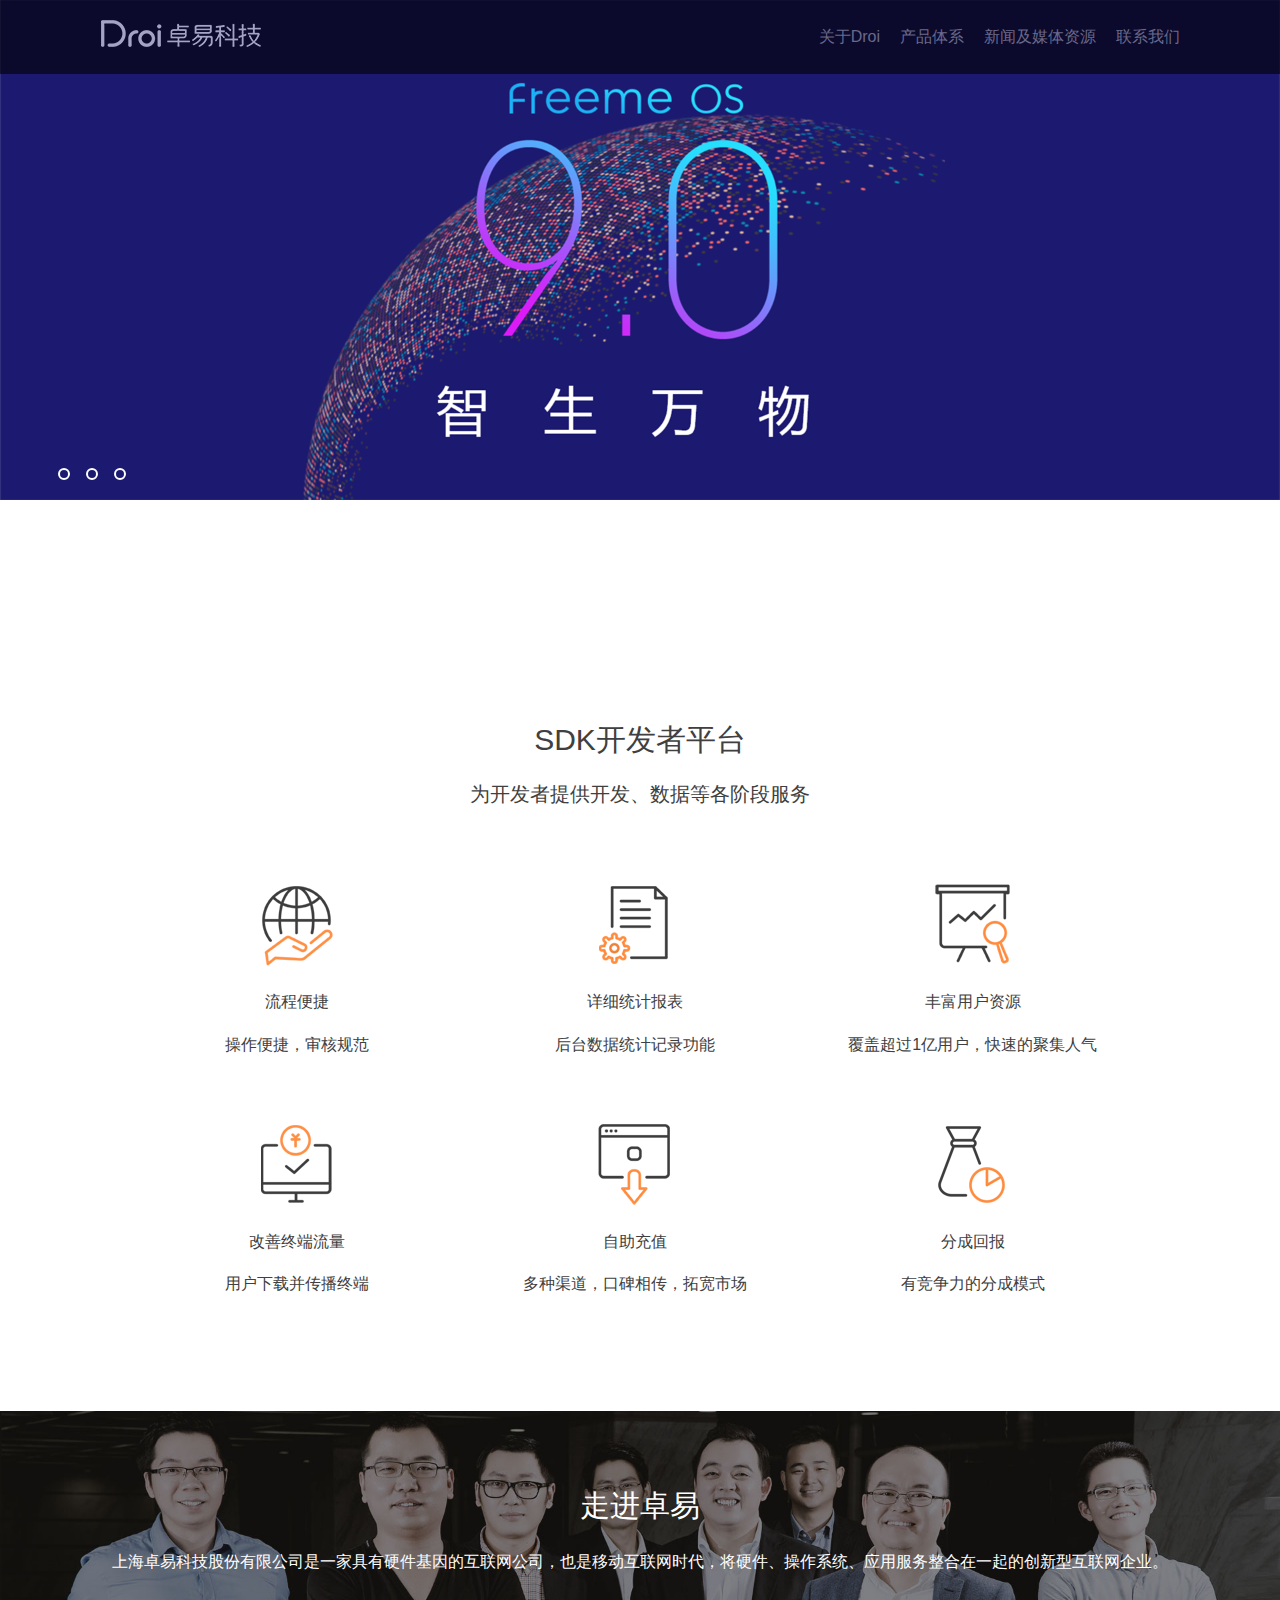
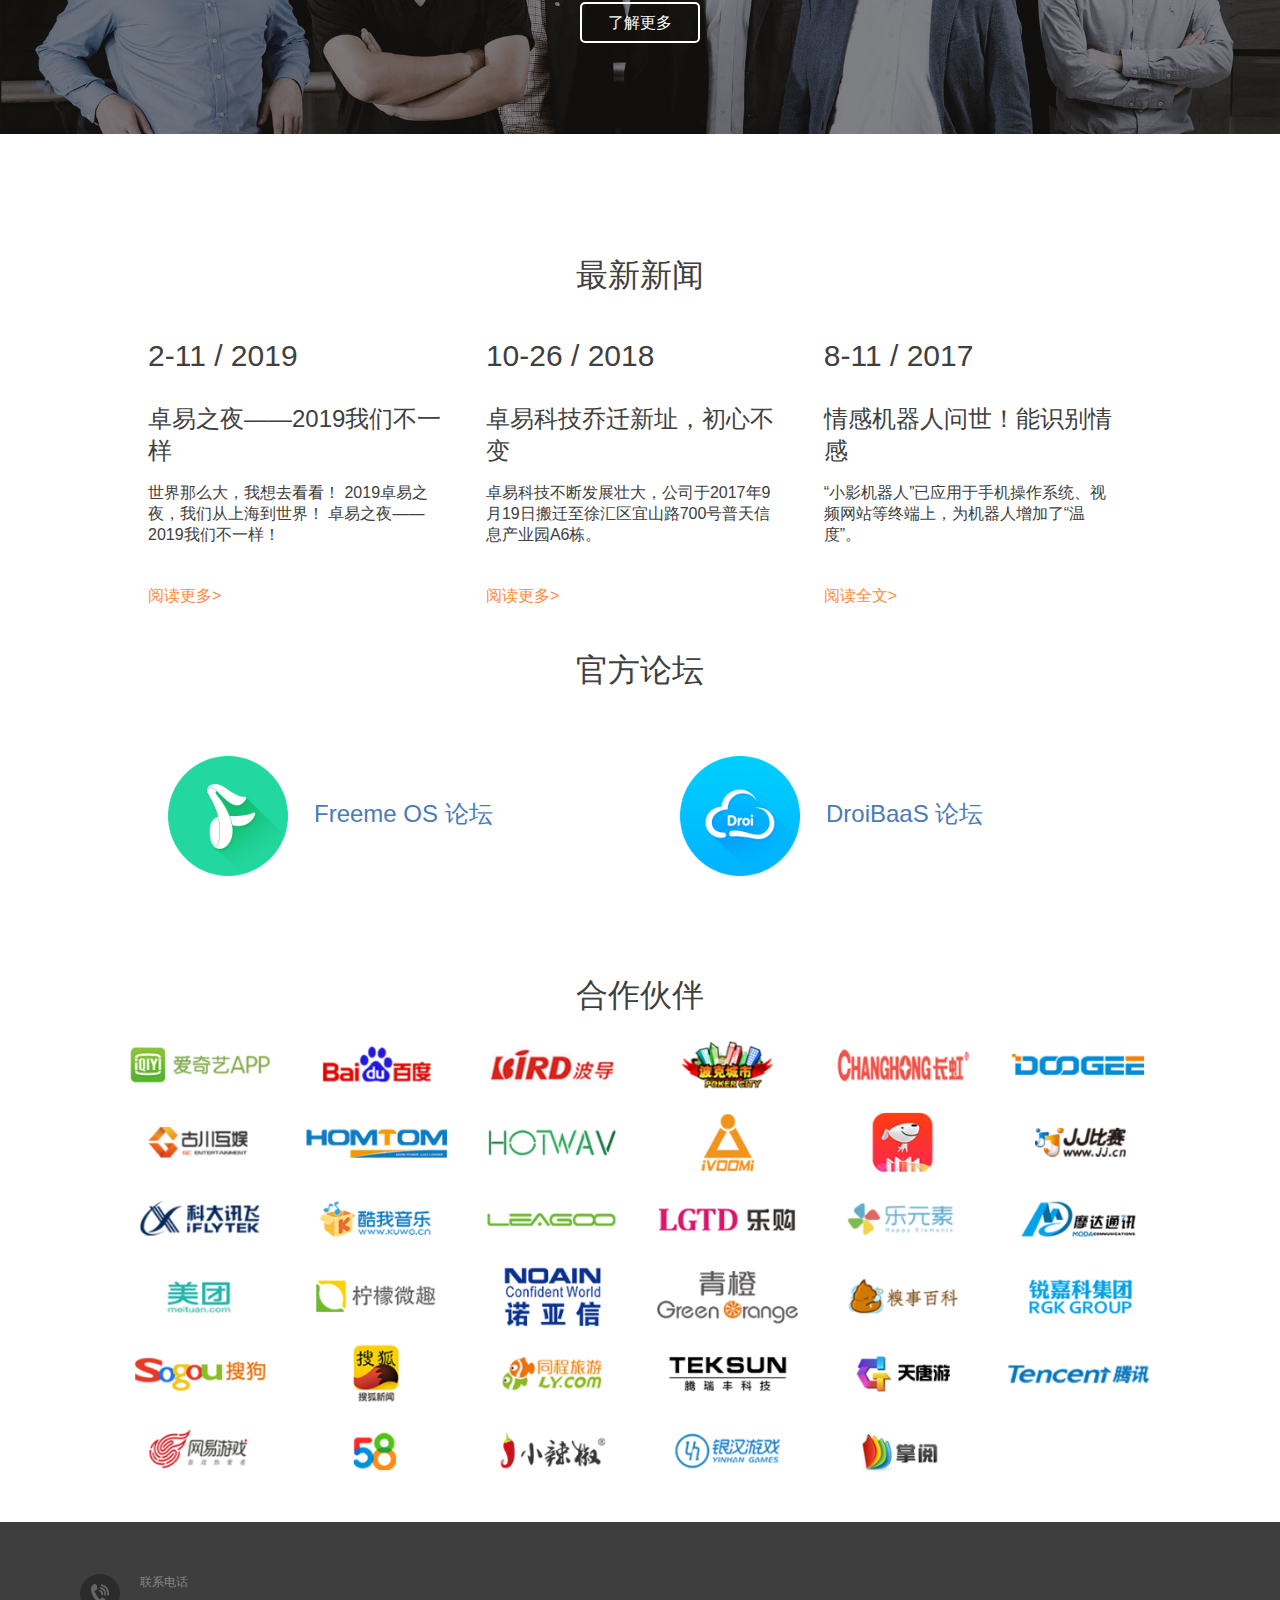
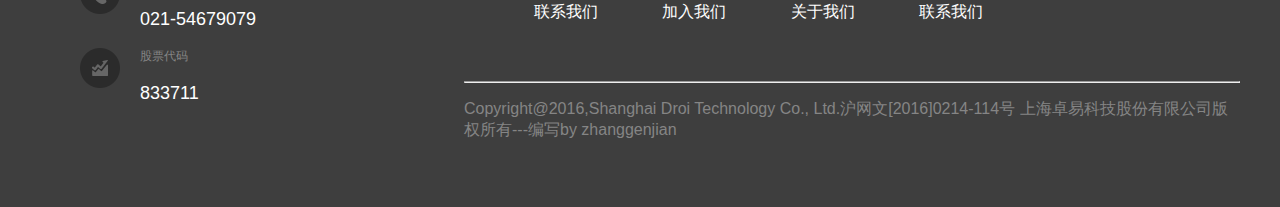
<file: drioio/index.html>
<!DOCTYPE html>
<html lang="en">

<head>
    <meta charset="UTF-8">
    <meta name="viewport" content="width=device-width, initial-scale=1.0">
    <meta http-equiv="X-UA-Compatible" content="ie=edge">
    <link rel="stylesheet" href="./css/common.css">
    <link rel="stylesheet" href="./css/main.css">
    <link href="img/index.png" rel="shortcut icon" />
    <script src="https://cdn.staticfile.org/jquery/1.10.2/jquery.min.js"></script>
    <script src="./js/main.js"></script>
    <title>卓易</title>
</head>

<body>
    <div class="nav">
        <div class="logo">
            <a href="./index.html">
                <img src="./img/droi_logo2.png" alt="logo">
            </a>
        </div>
        <div class="nav-bar">
            <ul>
                <li><a href="about.html">关于Droi</a>
                    <div class="nav-sub">
                        <ul>
                            <li style="background-image: url(./img/nav_ab_01.png)"><a href="./about.html">企业概况</a></li>
                            <li style="background-image: url(./img/nav_ab_02.png)"><a href="./about.html">发展历程</a></li>
                            <li style="background-image: url(./img/nav_ab_03.png)"><a href="./about.html">企业荣誉</a></li>
                            <li style="background-image: url(./img/nav_ab_04.png)"><a href="./about.html">管理团队</a></li>
                            <li style="background-image: url(./img/nav_ab_05.png)"><a href="./about.html">证券信息</a></li>
                            <li style="background-image: url(./img/nav_ab_06.png)"><a href="./about.html">公司公告</a></li>
                            <li style="background-image: url(./img/nav_ab_07.png)"><a href="./about.html">投资者联系</a></li>
                        </ul>
                    </div>
                </li>
                <li><a href="./product.html">产品体系</a>
                    <div class="nav-sub">
                        <ul>
                            <li style="background-image: url(./img/nav_ab_01.png)"><a href="./product.html">Freeme OS</a></li>
                            <li style="background-image: url(./img/nav_ab_02.png)"><a href="./product.html">DroiBaaS</a></li>
                          </ul>
                    </div>
                </li>
                <li><a href="./news.html">新闻及媒体资源</a></li>
                <li class="nav-last"><a href="contact.html">联系我们</a></li>
            </ul>
        </div>
        <div style="float: none;clear: both; "></div>
    </div>
    <div class="slide">
        <ul class="slide-items">
            <li>
                <img src="./img/slide0.png" alt="">
            </li>
            <li style="left:100%">
                <img src="./img/slide1.jpg" alt="">

            </li>
            <li style="left: -200%">
                <img src="./img/slide2.jpg" alt="">
            </li>
        </ul>
        <ul class="slide-nav">
            <li></li>
            <li></li>
            <li></li>
        </ul>
    </div>

    <div class="sdk-contents">
        <div class="sdk-title">
            <h1>SDK开发者平台</h1>
            <h3>为开发者提供开发、数据等各阶段服务</h3>
        </div>
        <div class="sdk-items">
            <div>
                <img src="img/sdk_001.png" alt="">
                <h4>流程便捷</h4>
                <p>操作便捷，审核规范</p>
            </div>

            <div>
                <img src="img/sdk_002.png" alt="">
                <h4>详细统计报表</h4>
                <p>后台数据统计记录功能</p>
            </div>

            <div>
                <img src="img/sdk_003.png" alt="">
                <h4>丰富用户资源</h4>
                <p>覆盖超过1亿用户，快速的聚集人气</p>
            </div>

            <div>
                <img src="img/sdk_004.png" alt="">
                <h4>改善终端流量</h4>
                <p>用户下载并传播终端</p>
            </div>

            <div>
                <img src="img/sdk_005.png" alt="">
                <h4>自助充值</h4>
                <p>多种渠道，口碑相传，拓宽市场</p>
            </div>

            <div>
                <img src="img/sdk_006.png" alt="">
                <h4>分成回报</h4>
                <p>有竞争力的分成模式</p>
            </div>
            <div style="float: none;clear: both; "></div> <!--新添加的空div，它和浮动元素同一级别，且位于最后--> 

        </div>


    </div>

    <div class="to-driod">
            <h2>走进卓易</h2>
            <p>上海卓易科技股份有限公司是一家具有硬件基因的互联网公司，也是移动互联网时代，将硬件、操作系统、应用服务整合在一起的创新型互联网企业。</p>
            <div class="link-driod">
                <a href="about.html">了解更多</a>
            </div>
    </div>

    <div class="news-contents">
        <h1>最新新闻</h1>
        <div class="new">
            <div class="times">
                    2-11 / 2019
            </div>
            <div class="new-content">
                <h2>卓易之夜——2019我们不一样</h2>
                <p>世界那么大，我想去看看！ 2019卓易之夜，我们从上海到世界！ 卓易之夜——2019我们不一样！</p>
                <a href="news.html">阅读更多></a>
            </div>

        </div>

        <div class="new">
           <div class="times">
                 10-26 / 2018
           </div>
           <div class="new-content">
               <h2>卓易科技乔迁新址，初心不变</h2>
               <p>卓易科技不断发展壮大，公司于2017年9月19日搬迁至徐汇区宜山路700号普天信息产业园A6栋。</p>
               <a href="news.html">阅读更多></a>
           </div>
    
        </div>

        <div class="new">
           <div class="times">
                8-11 / 2017
           </div>
           <div class="new-content">
               <h2>情感机器人问世！能识别情感</h2>
               <p>“小影机器人”已应用于手机操作系统、视频网站等终端上，为机器人增加了“温度”。 ​</p>
               <a href="news.html">阅读全文></a>
           </div>
        </div>
        <div style="float: none;clear: both; "></div> <!--新添加的空div，它和浮动元素同一级别，且位于最后--> 

    </div>

    <div class="com-contents">
        <h1>官方论坛</h1>
        <div class="forum">
            <a href="#"><img src="./img/forum_freeme.png" alt="">Freeme OS 论坛 </a>
        </div>
        <div class="forum">
            <a href="#"><img src="img/forum_baas.png" alt="">DroiBaaS 论坛  </a>
        </div>
        <div style="float: none;clear: both; "></div> <!--新添加的空div，它和浮动元素同一级别，且位于最后--> 
    </div>

    <div class="com-contents partner">
        <h1>合作伙伴</h1>
        <img src="./img/compare.png" alt="合作公司">

    </div>
    <div class="footer">
        <div class="footer-left">
            <ul>
                <li class="left-tips1">
                    <div>
                        <p>联系电话</p>
                        <p class="info-nu">021-54679079</p>
                    </div>
                </li>
                <li class="left-tips2">
                    <div>
                        <p>股票代码</p>
                        <p class="info-nu">833711</p>
                    </div>
                </li> 
            </ul>
        </div>

        <div  class="footer-right">
            <div class="footer-link">
                <span><a href="contact.html">联系我们</a></span>
                <span><a href="contact.html">加入我们</a></span>
                <span><a href="contact.html">关于我们</a></span>
                <span><a href="contact.html">联系我们</a></span>
            </div>
            <hr style="float: none;clear: both; " />
            <p class="copyright">Copyright@2016,Shanghai Droi Technology Co., Ltd.沪网文[2016]0214-114号 上海卓易科技股份有限公司版权所有---编写by zhanggenjian </p>
        </div>


        <div style="float: none;clear: both; "></div> 
    </div>
</body>

</html>
</file>
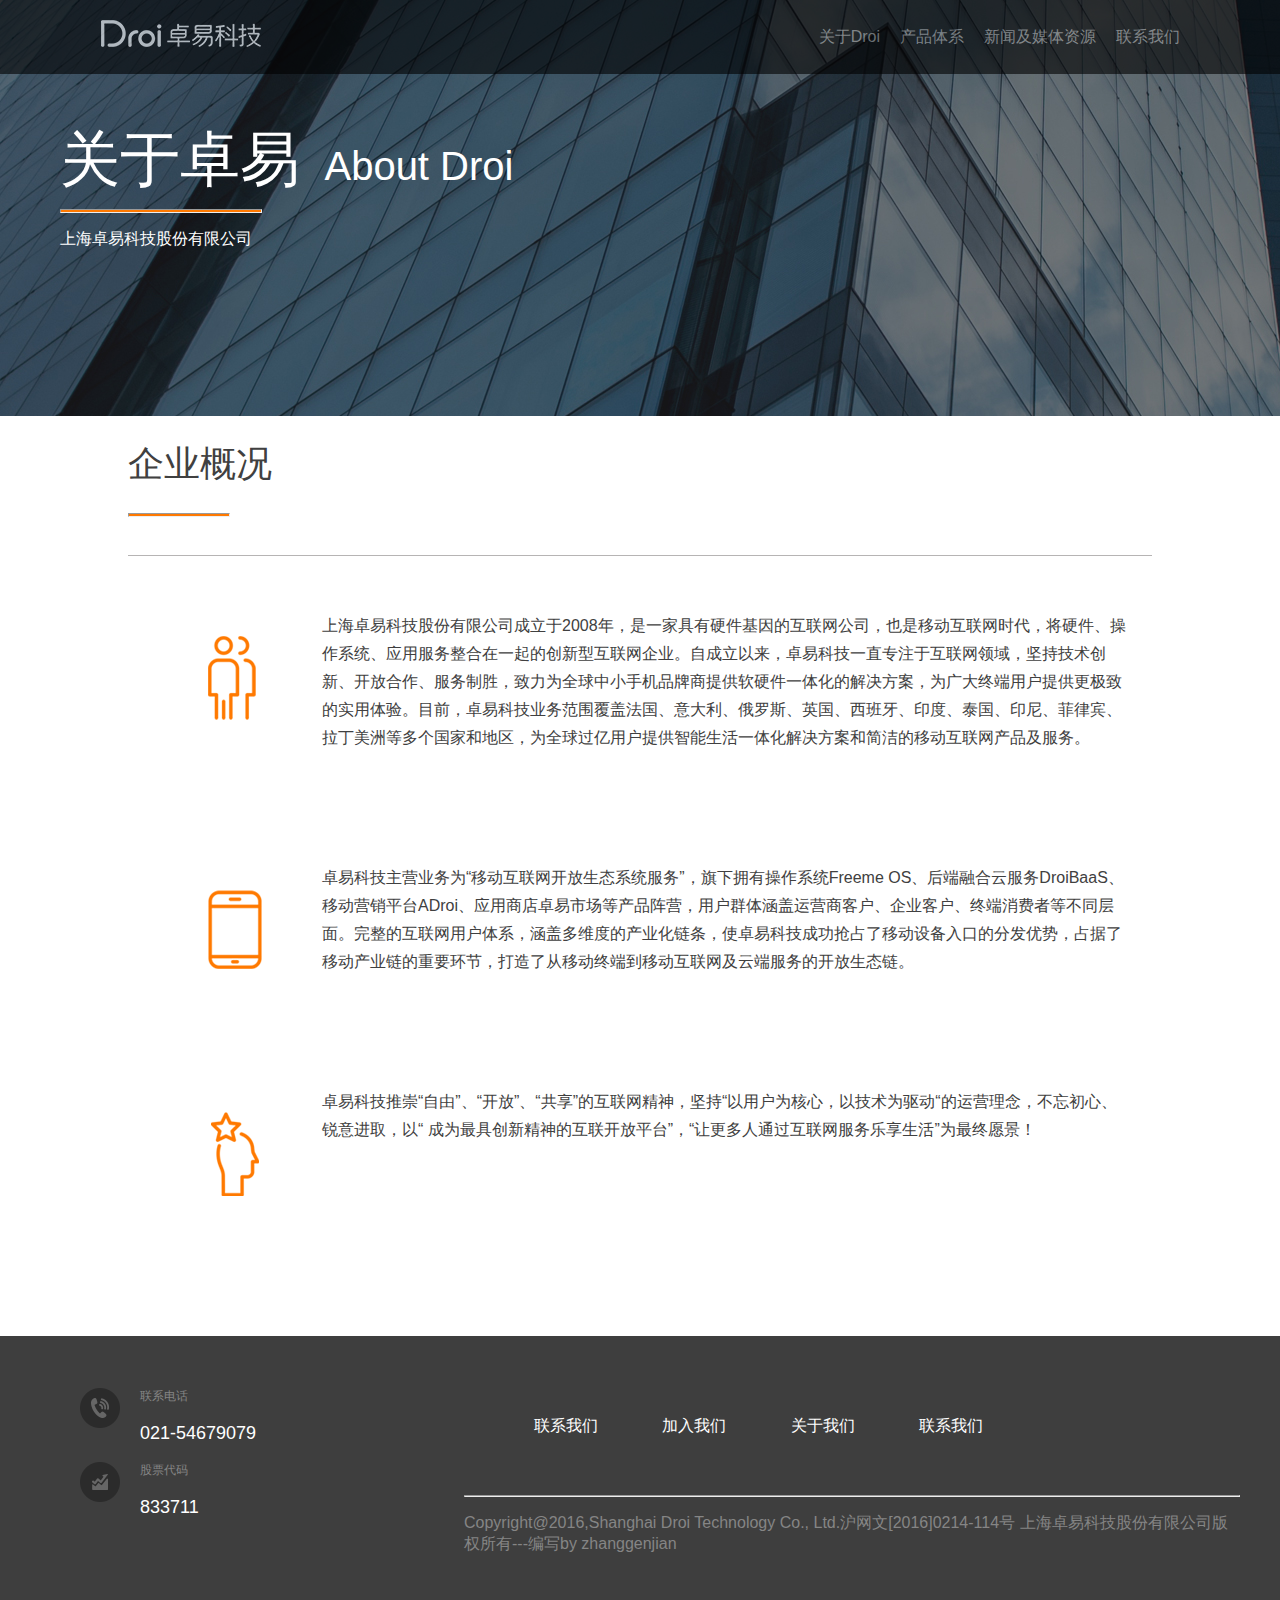
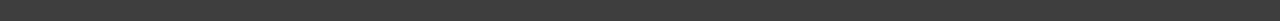
<file: about.html>
<!DOCTYPE html>
<html lang="en">

<head>
    <meta charset="UTF-8">
    <meta name="viewport" content="width=device-width, initial-scale=1.0">
    <meta http-equiv="X-UA-Compatible" content="ie=edge">
    <link rel="stylesheet" href="./css/common.css">
    <link rel="stylesheet" href="./css/main.css">
    <link rel="stylesheet" href="./css/about.css">
    <link href="img/index.png" rel="shortcut icon" />
    <script src="https://cdn.staticfile.org/jquery/1.10.2/jquery.min.js"></script>
    <script src="./js/main.js"></script>
    <title>关于</title>
</head>

<body>
    <div class="nav">
            <div class="logo">
                <a href="./index.html">
                    <img src="./img/droi_logo2.png" alt="logo">
                </a>
            </div>
            <div class="nav-bar">
                <ul>
                    <li><a href="about.html">关于Droi</a>
                        <div class="nav-sub">
                            <ul>
                                <li style="background-image: url(./img/nav_ab_01.png)"><a href="./about.html">企业概况</a></li>
                                <li style="background-image: url(./img/nav_ab_02.png)"><a href="./about.html">发展历程</a></li>
                                <li style="background-image: url(./img/nav_ab_03.png)"><a href="./about.html">企业荣誉</a></li>
                                <li style="background-image: url(./img/nav_ab_04.png)"><a href="./about.html">管理团队</a></li>
                                <li style="background-image: url(./img/nav_ab_05.png)"><a href="./about.html">证券信息</a></li>
                                <li style="background-image: url(./img/nav_ab_06.png)"><a href="./about.html">公司公告</a></li>
                                <li style="background-image: url(./img/nav_ab_07.png)"><a href="./about.html">投资者联系</a></li>
                            </ul>
                        </div>
                    </li>
                    <li><a href="./product.html">产品体系</a>
                        <div class="nav-sub">
                            <ul>
                                <li style="background-image: url(./img/nav_ab_01.png)"><a href="./product.html">Freeme OS</a></li>
                                <li style="background-image: url(./img/nav_ab_02.png)"><a href="./product.html">DroiBaaS</a></li>
                              </ul>
                        </div>
                    </li>
                    <li><a href="./news.html">新闻及媒体资源</a></li>
                    <li class="nav-last"><a href="contact.html">联系我们</a></li>
                </ul>
            </div>
            <div style="float: none;clear: both; "></div>
    </div>

    <div class="header">
        <h1>关于卓易</h1>
        <span>About Droi</span>
        <hr/>
        <p>上海卓易科技股份有限公司</p>
    </div>

    <div class="com-contents">
        <div class="com-title">
            <h1>企业概况</h1>
            <hr/>
        </div>
        <div class="com-items">
            <div class="com-item">
                <img src="img/about_left_icon01.png" alt="">
                <p>上海卓易科技股份有限公司成立于2008年，是一家具有硬件基因的互联网公司，也是移动互联网时代，将硬件、操作系统、应用服务整合在一起的创新型互联网企业。自成立以来，卓易科技一直专注于互联网领域，坚持技术创新、开放合作、服务制胜，致力为全球中小手机品牌商提供软硬件一体化的解决方案，为广大终端用户提供更极致的实用体验。目前，卓易科技业务范围覆盖法国、意大利、俄罗斯、英国、西班牙、印度、泰国、印尼、菲律宾、拉丁美洲等多个国家和地区，为全球过亿用户提供智能生活一体化解决方案和简洁的移动互联网产品及服务。  </p>
            </div>
            <div style="float: none;clear: both; "></div>

        </div>

        <div class="com-items">
            <div class="com-item">
                <img src="img/about_left_icon02.png" alt="">
                <p>卓易科技主营业务为“移动互联网开放生态系统服务”，旗下拥有操作系统Freeme OS、后端融合云服务DroiBaaS、移动营销平台ADroi、应用商店卓易市场等产品阵营，用户群体涵盖运营商客户、企业客户、终端消费者等不同层面。完整的互联网用户体系，涵盖多维度的产业化链条，使卓易科技成功抢占了移动设备入口的分发优势，占据了移动产业链的重要环节，打造了从移动终端到移动互联网及云端服务的开放生态链。   </p>
            </div>
            <div style="float: none;clear: both; "></div>
    
        </div>

        
        <div class="com-items">
            <div class="com-item">
                <img src="img/about_left_icon03.png" alt="">
                <p>卓易科技推崇“自由”、“开放”、“共享”的互联网精神，坚持“以用户为核心，以技术为驱动“的运营理念，不忘初心、锐意进取，以“ 成为最具创新精神的互联开放平台”，“让更多人通过互联网服务乐享生活”为最终愿景！  </p>
            </div>
            <div style="float: none;clear: both; "></div>
    
        </div>
    </div>
    <div class="footer">
        <div class="footer-left">
            <ul>
                <li class="left-tips1">
                    <div>
                        <p>联系电话</p>
                        <p class="info-nu">021-54679079</p>
                    </div>
                </li>
                <li class="left-tips2">
                    <div>
                        <p>股票代码</p>
                        <p class="info-nu">833711</p>
                    </div>
                </li> 
            </ul>
        </div>

        <div  class="footer-right">
            <div class="footer-link">
                <span><a href="contact.html">联系我们</a></span>
                <span><a href="contact.html">加入我们</a></span>
                <span><a href="contact.html">关于我们</a></span>
                <span><a href="contact.html">联系我们</a></span>
            </div>
            <hr style="float: none;clear: both; " />
            <p class="copyright">Copyright@2016,Shanghai Droi Technology Co., Ltd.沪网文[2016]0214-114号 上海卓易科技股份有限公司版权所有---编写by zhanggenjian </p>
        </div>


        <div style="float: none;clear: both; "></div> 
    </div>
</body>

</html>
</file>
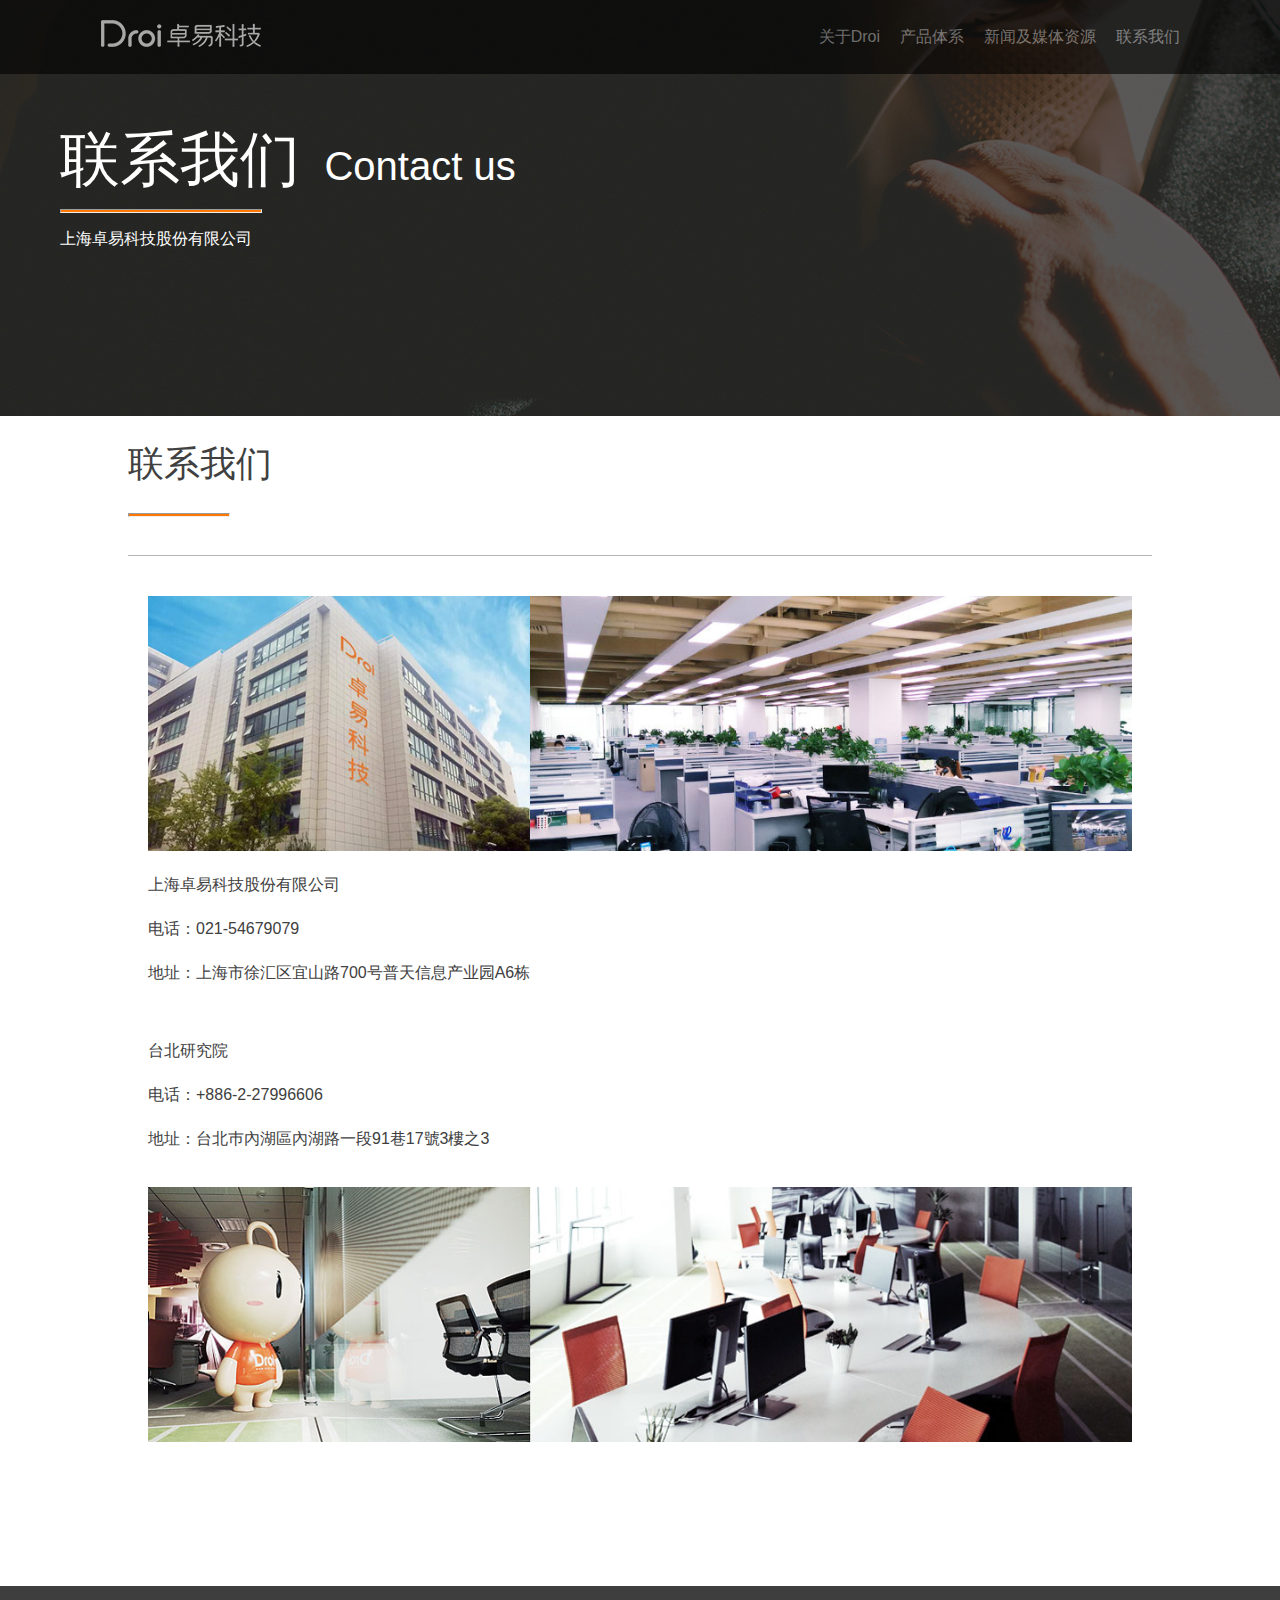
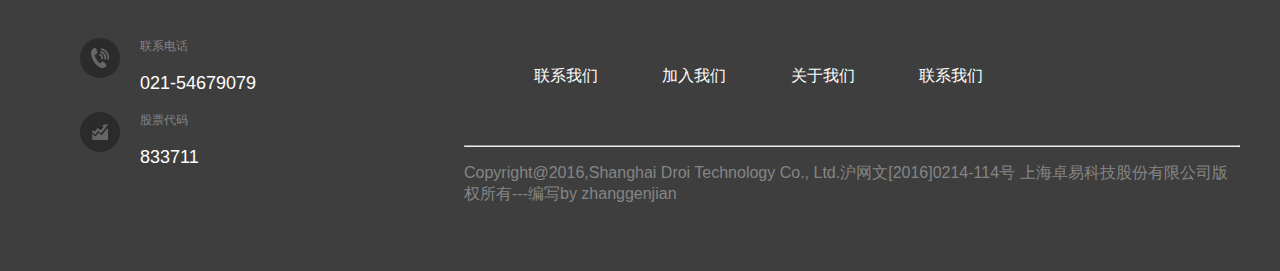
<file: contact.html>
<!DOCTYPE html>
<html lang="en">

<head>
    <meta charset="UTF-8">
    <meta name="viewport" content="width=device-width, initial-scale=1.0">
    <meta http-equiv="X-UA-Compatible" content="ie=edge">
    <link rel="stylesheet" href="./css/common.css">
    <link rel="stylesheet" href="./css/main.css">
    <link rel="stylesheet" href="./css/contact.css">
    <link href="img/index.png" rel="shortcut icon" />
    <script src="https://cdn.staticfile.org/jquery/1.10.2/jquery.min.js"></script>
    <script src="./js/main.js"></script>
    <title>联系我们</title>
</head>

<body>
    <div class="nav">
        <div class="logo">
            <a href="./index.html">
                <img src="./img/droi_logo2.png" alt="logo">
            </a>
        </div>
        <div class="nav-bar">
            <ul>
                <li><a href="about.html">关于Droi</a>
                    <div class="nav-sub">
                        <ul>
                            <li style="background-image: url(./img/nav_ab_01.png)"><a href="./about.html">企业概况</a></li>
                            <li style="background-image: url(./img/nav_ab_02.png)"><a href="./about.html">发展历程</a></li>
                            <li style="background-image: url(./img/nav_ab_03.png)"><a href="./about.html">企业荣誉</a></li>
                            <li style="background-image: url(./img/nav_ab_04.png)"><a href="./about.html">管理团队</a></li>
                            <li style="background-image: url(./img/nav_ab_05.png)"><a href="./about.html">证券信息</a></li>
                            <li style="background-image: url(./img/nav_ab_06.png)"><a href="./about.html">公司公告</a></li>
                            <li style="background-image: url(./img/nav_ab_07.png)"><a href="./about.html">投资者联系</a></li>
                        </ul>
                    </div>
                </li>
                <li><a href="./product.html">产品体系</a>
                    <div class="nav-sub">
                        <ul>
                            <li style="background-image: url(./img/nav_ab_01.png)"><a href="./product.html">Freeme OS</a></li>
                            <li style="background-image: url(./img/nav_ab_02.png)"><a href="./product.html">DroiBaaS</a></li>
                          </ul>
                    </div>
                </li>
                <li><a href="./news.html">新闻及媒体资源</a></li>
                <li class="nav-last"><a href="contact.html">联系我们</a></li>
            </ul>
        </div>
        <div style="float: none;clear: both; "></div>
    </div>

    <div class="header">
        <h1>联系我们</h1>
        <span>Contact us</span>
        <hr/>
        <p>上海卓易科技股份有限公司</p>
    </div>

    <div class="com-contents">
        <div class="com-title">
            <h1>联系我们</h1>
            <hr/>
        </div>
        <div class="com-items">
            <div class="com-item">
                <img src="img/res_didian_img01.jpg" alt="address">
                <div>
                    <p>上海卓易科技股份有限公司</p>
                    <p>电话：021-54679079</p>
                    <p>地址：上海市徐汇区宜山路700号普天信息产业园A6栋</p>
                </div>
                <br>
                <div>
                    <p>台北研究院</p>
                    <p>电话：+886-2-27996606</p>
                    <p>地址：台北巿內湖區內湖路一段91巷17號3樓之3</p>
                </div>
                <br>
                <img src="img/res_didian_img02.jpg" alt="address">
            </div>
            <div style="float: none;clear: both; "></div>
    
        </div>

    </div>


    <div class="footer">
            <div class="footer-left">
                <ul>
                    <li class="left-tips1">
                        <div>
                            <p>联系电话</p>
                            <p class="info-nu">021-54679079</p>
                        </div>
                    </li>
                    <li class="left-tips2">
                        <div>
                            <p>股票代码</p>
                            <p class="info-nu">833711</p>
                        </div>
                    </li>
                </ul>
            </div>
    
            <div class="footer-right">
                <div class="footer-link">
                    <span><a href="#">联系我们</a></span>
                    <span><a href="#">加入我们</a></span>
                    <span><a href="#">关于我们</a></span>
                    <span><a href="#">联系我们</a></span>
                </div>
                <hr style="float: none;clear: both; " />
                <p class="copyright">Copyright@2016,Shanghai Droi Technology Co., Ltd.沪网文[2016]0214-114号
                    上海卓易科技股份有限公司版权所有---编写by
                    zhanggenjian </p>
            </div>
    
    
            <div style="float: none;clear: both; "></div>
        </div>
</body>

</html>
</file>
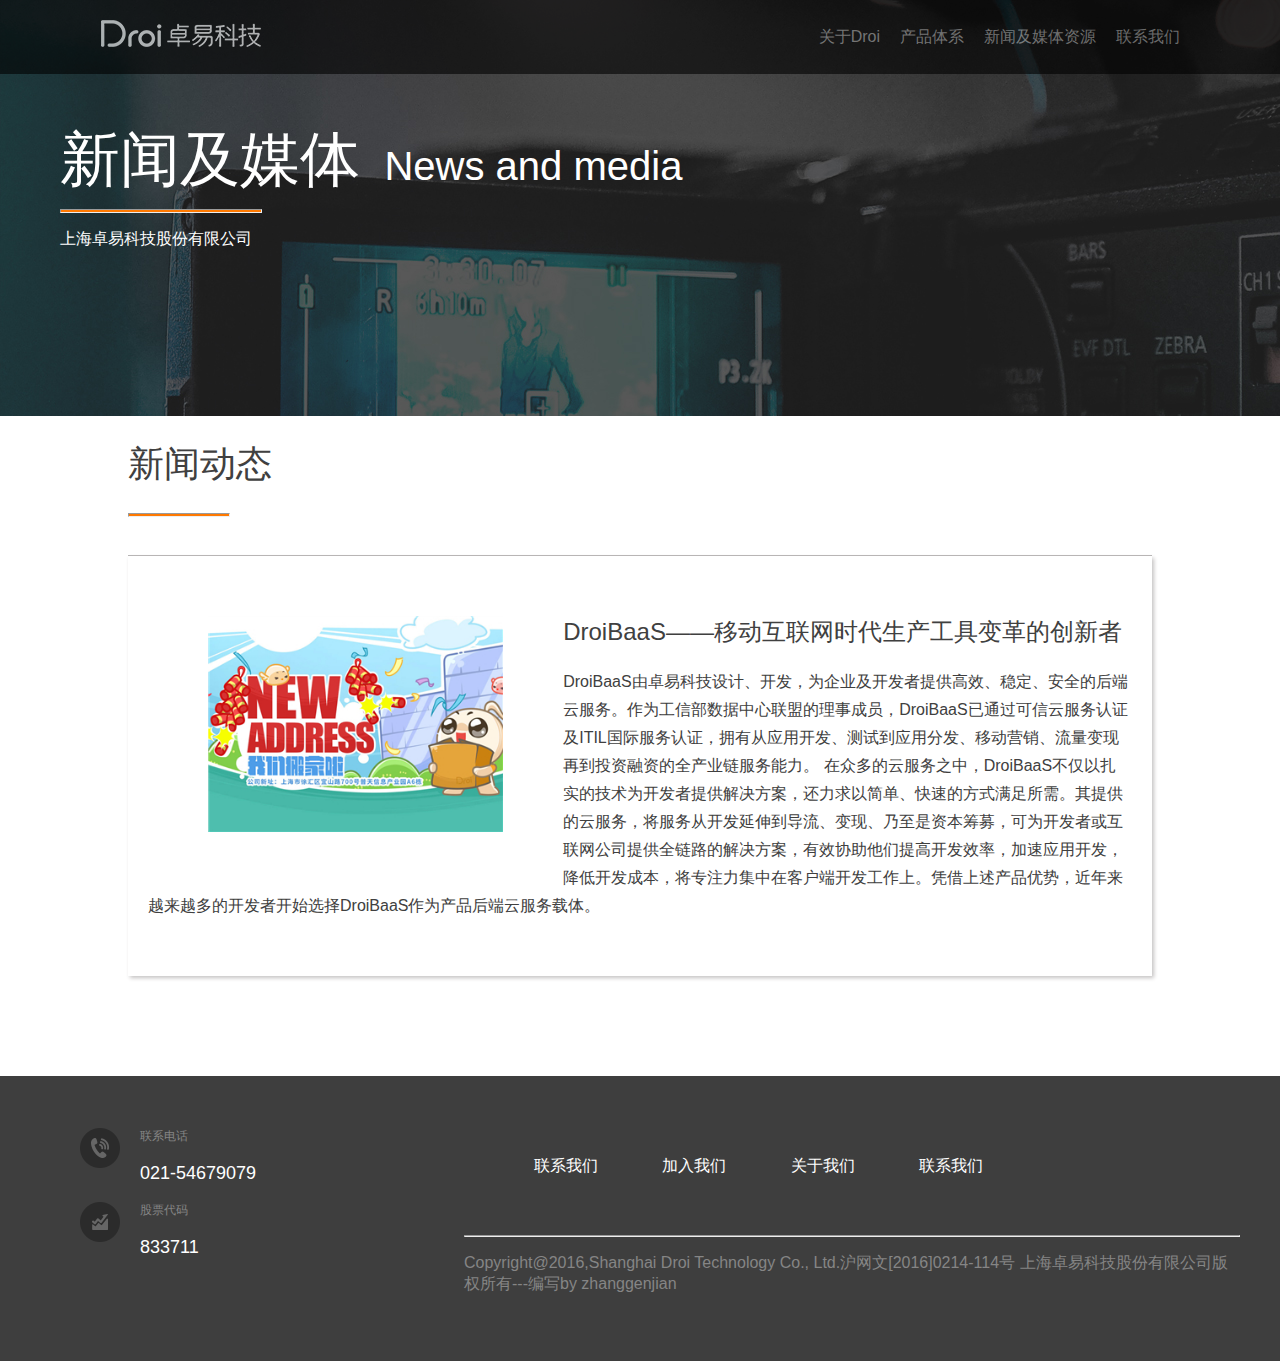
<file: news.html>
<!DOCTYPE html>
<html lang="en">

<head>
    <meta charset="UTF-8">
    <meta name="viewport" content="width=device-width, initial-scale=1.0">
    <meta http-equiv="X-UA-Compatible" content="ie=edge">
    <link rel="stylesheet" href="./css/common.css">
    <link rel="stylesheet" href="./css/main.css">
    <link rel="stylesheet" href="./css/news.css">
    <link href="img/index.png" rel="shortcut icon" />
    <script src="https://cdn.staticfile.org/jquery/1.10.2/jquery.min.js"></script>
    <script src="./js/main.js"></script>
    <title>新闻动态</title>
</head>

<body>
    <div class="nav">
        <div class="logo">
            <a href="./index.html">
                <img src="./img/droi_logo2.png" alt="logo">
            </a>
        </div>
        <div class="nav-bar">
            <ul>
                <li><a href="about.html">关于Droi</a>
                    <div class="nav-sub">
                        <ul>
                            <li style="background-image: url(./img/nav_ab_01.png)"><a href="./about.html">企业概况</a></li>
                            <li style="background-image: url(./img/nav_ab_02.png)"><a href="./about.html">发展历程</a></li>
                            <li style="background-image: url(./img/nav_ab_03.png)"><a href="./about.html">企业荣誉</a></li>
                            <li style="background-image: url(./img/nav_ab_04.png)"><a href="./about.html">管理团队</a></li>
                            <li style="background-image: url(./img/nav_ab_05.png)"><a href="./about.html">证券信息</a></li>
                            <li style="background-image: url(./img/nav_ab_06.png)"><a href="./about.html">公司公告</a></li>
                            <li style="background-image: url(./img/nav_ab_07.png)"><a href="./about.html">投资者联系</a></li>
                        </ul>
                    </div>
                </li>
                <li><a href="./product.html">产品体系</a>
                    <div class="nav-sub">
                        <ul>
                            <li style="background-image: url(./img/nav_ab_01.png)"><a href="./product.html">Freeme OS</a></li>
                            <li style="background-image: url(./img/nav_ab_02.png)"><a href="./product.html">DroiBaaS</a></li>
                          </ul>
                    </div>
                </li>
                <li><a href="./news.html">新闻及媒体资源</a></li>
                <li class="nav-last"><a href="contact.html">联系我们</a></li>
            </ul>
        </div>
        <div style="float: none;clear: both; "></div>
    </div>

    <div class="header">
        <h1>新闻及媒体</h1>
        <span>News and media</span>
        <hr/>
        <p>上海卓易科技股份有限公司</p>
    </div>

    <div class="com-contents">
        <div class="com-title">
            <h1>新闻动态</h1>
            <hr/>
        </div>

        <div class="com-items">
            <div class="com-item">
                <img src="img/newsit1.jpg" alt="news">
                <h2>DroiBaaS——移动互联网时代生产工具变革的创新者</h1>
                <p>DroiBaaS由卓易科技设计、开发，为企业及开发者提供高效、稳定、安全的后端云服务。作为工信部数据中心联盟的理事成员，DroiBaaS已通过可信云服务认证及ITIL国际服务认证，拥有从应用开发、测试到应用分发、移动营销、流量变现再到投资融资的全产业链服务能力。
                        在众多的云服务之中，DroiBaaS不仅以扎实的技术为开发者提供解决方案，还力求以简单、快速的方式满足所需。其提供的云服务，将服务从开发延伸到导流、变现、乃至是资本筹募，可为开发者或互联网公司提供全链路的解决方案，有效协助他们提高开发效率，加速应用开发，降低开发成本，将专注力集中在客户端开发工作上。凭借上述产品优势，近年来越来越多的开发者开始选择DroiBaaS作为产品后端云服务载体。
                </p>
            </div>
            <div style="float: none;clear: both; "></div>
    
        </div>

    </div>


    <div class="footer">
            <div class="footer-left">
                <ul>
                    <li class="left-tips1">
                        <div>
                            <p>联系电话</p>
                            <p class="info-nu">021-54679079</p>
                        </div>
                    </li>
                    <li class="left-tips2">
                        <div>
                            <p>股票代码</p>
                            <p class="info-nu">833711</p>
                        </div>
                    </li>
                </ul>
            </div>
    
            <div class="footer-right">
                <div class="footer-link">
                    <span><a href="contact.html">联系我们</a></span>
                    <span><a href="contact.html">加入我们</a></span>
                    <span><a href="contact.html">关于我们</a></span>
                    <span><a href="contact.html">联系我们</a></span>
                </div>
                <hr style="float: none;clear: both; " />
                <p class="copyright">Copyright@2016,Shanghai Droi Technology Co., Ltd.沪网文[2016]0214-114号
                    上海卓易科技股份有限公司版权所有---编写by
                    zhanggenjian </p>
            </div>
    
    
            <div style="float: none;clear: both; "></div>
        </div>
</body>

</html>
</file>
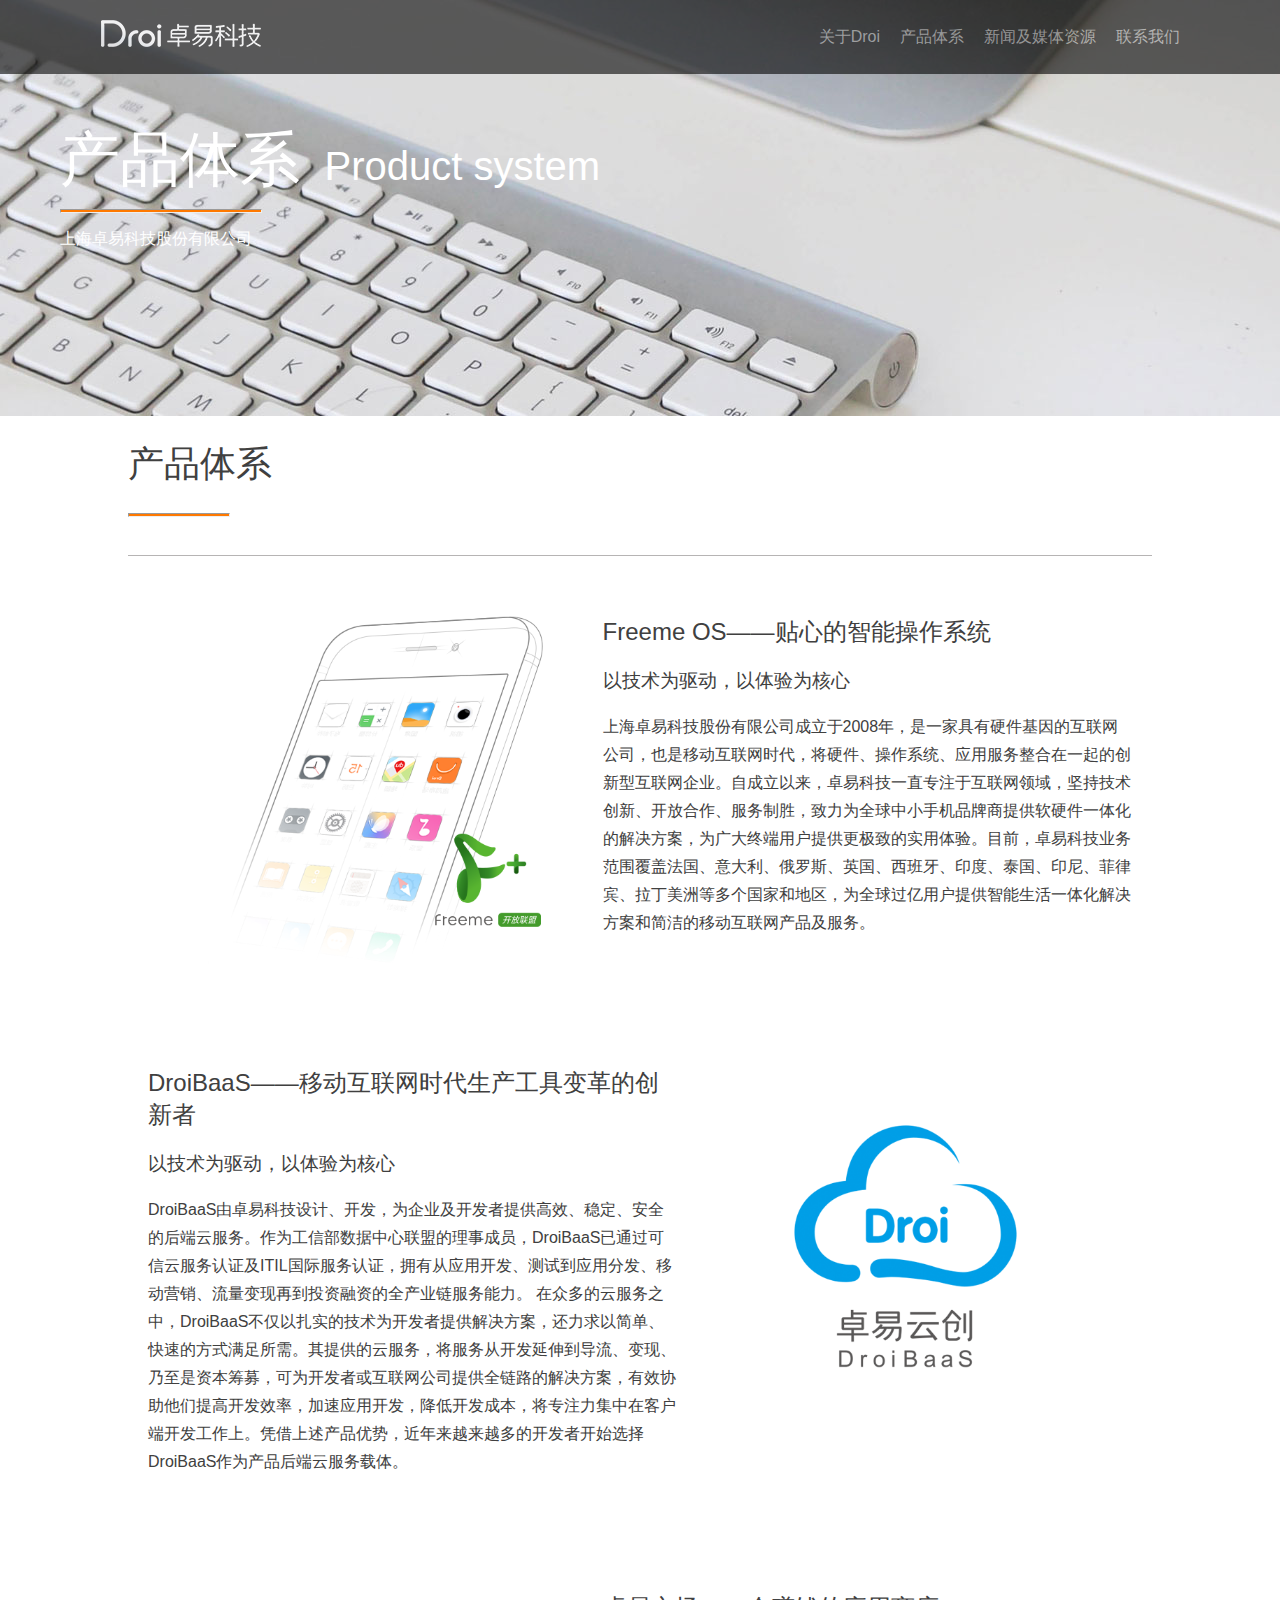
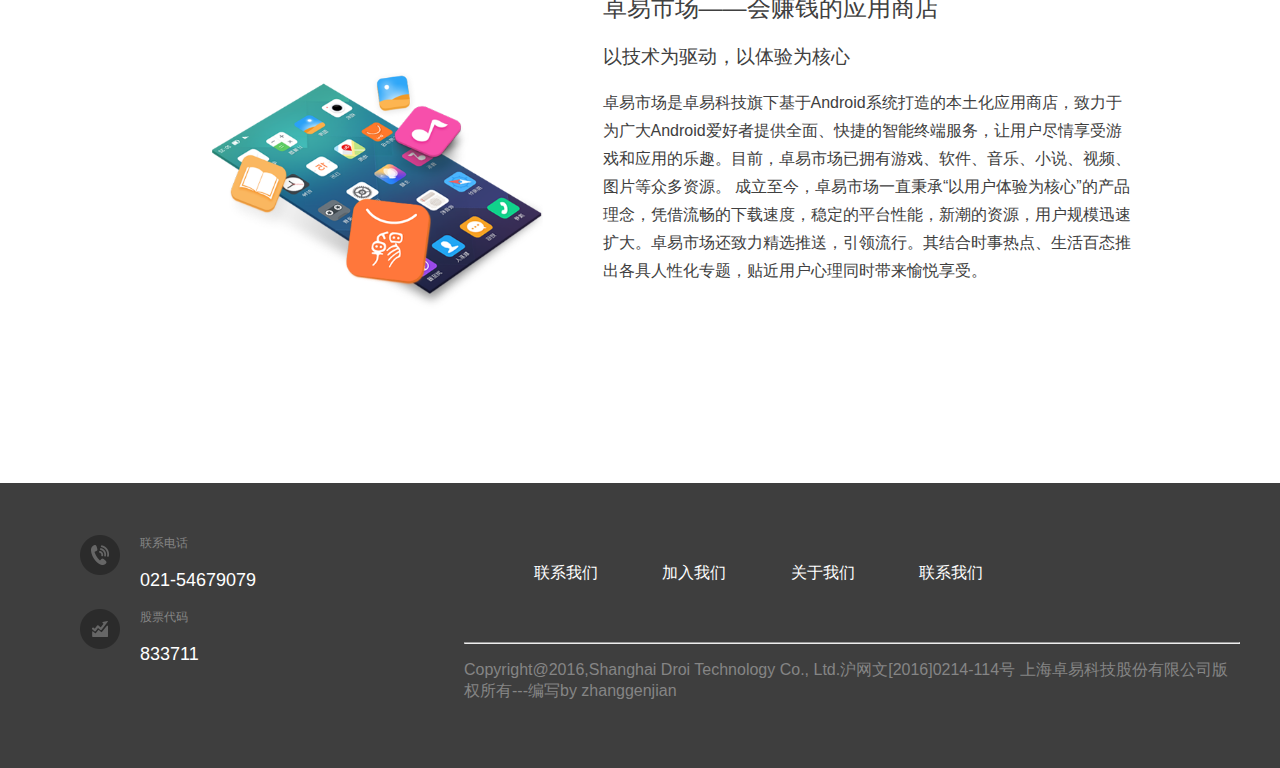
<file: product.html>
<!DOCTYPE html>
<html lang="en">

<head>
    <meta charset="UTF-8">
    <meta name="viewport" content="width=device-width, initial-scale=1.0">
    <meta http-equiv="X-UA-Compatible" content="ie=edge">
    <link rel="stylesheet" href="./css/common.css">
    <link rel="stylesheet" href="./css/main.css">
    <link rel="stylesheet" href="./css/product.css">
    <link href="img/index.png" rel="shortcut icon" />
    <script src="https://cdn.staticfile.org/jquery/1.10.2/jquery.min.js"></script>
    <script src="./js/main.js"></script>
    <title>产品体系</title>
</head>

<body>
    <div class="nav">
        <div class="logo">
            <a href="./index.html">
                <img src="./img/droi_logo2.png" alt="logo">
            </a>
        </div>
        <div class="nav-bar">
            <ul>
                <li><a href="about.html">关于Droi</a>
                    <div class="nav-sub">
                        <ul>
                            <li style="background-image: url(./img/nav_ab_01.png)"><a href="./about.html">企业概况</a></li>
                            <li style="background-image: url(./img/nav_ab_02.png)"><a href="./about.html">发展历程</a></li>
                            <li style="background-image: url(./img/nav_ab_03.png)"><a href="./about.html">企业荣誉</a></li>
                            <li style="background-image: url(./img/nav_ab_04.png)"><a href="./about.html">管理团队</a></li>
                            <li style="background-image: url(./img/nav_ab_05.png)"><a href="./about.html">证券信息</a></li>
                            <li style="background-image: url(./img/nav_ab_06.png)"><a href="./about.html">公司公告</a></li>
                            <li style="background-image: url(./img/nav_ab_07.png)"><a href="./about.html">投资者联系</a></li>
                        </ul>
                    </div>
                </li>
                <li><a href="./product.html">产品体系</a>
                    <div class="nav-sub">
                        <ul>
                            <li style="background-image: url(./img/nav_ab_01.png)"><a href="./product.html">Freeme OS</a></li>
                            <li style="background-image: url(./img/nav_ab_02.png)"><a href="./product.html">DroiBaaS</a></li>
                          </ul>
                    </div>
                </li>
                <li><a href="./news.html">新闻及媒体资源</a></li>
                <li class="nav-last"><a href="contact.html">联系我们</a></li>
            </ul>
        </div>
        <div style="float: none;clear: both; "></div>
    </div>

    <div class="header">
        <h1>产品体系</h1>
        <span>Product system</span>
        <hr/>
        <p>上海卓易科技股份有限公司</p>
    </div>

    <div class="com-contents">
        <div class="com-title">
            <h1>产品体系</h1>
            <hr/>
        </div>
        <div class="com-items">
            <div class="com-item">
                <img src="img/product_img01.png" alt="product">
                <h2>Freeme OS——贴心的智能操作系统 </h1>
                <h3>以技术为驱动，以体验为核心</h2>
                <p>上海卓易科技股份有限公司成立于2008年，是一家具有硬件基因的互联网公司，也是移动互联网时代，将硬件、操作系统、应用服务整合在一起的创新型互联网企业。自成立以来，卓易科技一直专注于互联网领域，坚持技术创新、开放合作、服务制胜，致力为全球中小手机品牌商提供软硬件一体化的解决方案，为广大终端用户提供更极致的实用体验。目前，卓易科技业务范围覆盖法国、意大利、俄罗斯、英国、西班牙、印度、泰国、印尼、菲律宾、拉丁美洲等多个国家和地区，为全球过亿用户提供智能生活一体化解决方案和简洁的移动互联网产品及服务。  </p>
            </div>
            <div style="float: none;clear: both; "></div>

        </div>
        <div class="com-items">
            <div class="com-item">
                <img src="img/product_img02.png" alt="product">
                <h2>DroiBaaS——移动互联网时代生产工具变革的创新者</h1>
                <h3>以技术为驱动，以体验为核心</h2>
                <p>DroiBaaS由卓易科技设计、开发，为企业及开发者提供高效、稳定、安全的后端云服务。作为工信部数据中心联盟的理事成员，DroiBaaS已通过可信云服务认证及ITIL国际服务认证，拥有从应用开发、测试到应用分发、移动营销、流量变现再到投资融资的全产业链服务能力。
                        在众多的云服务之中，DroiBaaS不仅以扎实的技术为开发者提供解决方案，还力求以简单、快速的方式满足所需。其提供的云服务，将服务从开发延伸到导流、变现、乃至是资本筹募，可为开发者或互联网公司提供全链路的解决方案，有效协助他们提高开发效率，加速应用开发，降低开发成本，将专注力集中在客户端开发工作上。凭借上述产品优势，近年来越来越多的开发者开始选择DroiBaaS作为产品后端云服务载体。
                </p>
            </div>
            <div style="float: none;clear: both; "></div>
    
        </div>

        <div class="com-items">
            <div class="com-item">
                <img src="img/product_img04.png" alt="product">
                <h2>卓易市场——会赚钱的应用商店 </h1>
                <h3>以技术为驱动，以体验为核心</h2>
                <p>卓易市场是卓易科技旗下基于Android系统打造的本土化应用商店，致力于为广大Android爱好者提供全面、快捷的智能终端服务，让用户尽情享受游戏和应用的乐趣。目前，卓易市场已拥有游戏、软件、音乐、小说、视频、图片等众多资源。

                        成立至今，卓易市场一直秉承“以用户体验为核心”的产品理念，凭借流畅的下载速度，稳定的平台性能，新潮的资源，用户规模迅速扩大。卓易市场还致力精选推送，引领流行。其结合时事热点、生活百态推出各具人性化专题，贴近用户心理同时带来愉悦享受。
                </p>
            </div>
            <div style="float: none;clear: both; "></div>
    
        </div>
            

    </div>
    <div class="footer">
        <div class="footer-left">
            <ul>
                <li class="left-tips1">
                    <div>
                        <p>联系电话</p>
                        <p class="info-nu">021-54679079</p>
                    </div>
                </li>
                <li class="left-tips2">
                    <div>
                        <p>股票代码</p>
                        <p class="info-nu">833711</p>
                    </div>
                </li> 
            </ul>
        </div>

        <div  class="footer-right">
            <div class="footer-link">
                <span><a href="contact.html">联系我们</a></span>
                <span><a href="contact.html">加入我们</a></span>
                <span><a href="contact.html">关于我们</a></span>
                <span><a href="contact.html">联系我们</a></span>
            </div>
            <hr style="float: none;clear: both; " />
            <p class="copyright">Copyright@2016,Shanghai Droi Technology Co., Ltd.沪网文[2016]0214-114号 上海卓易科技股份有限公司版权所有---编写by zhanggenjian </p>
        </div>


        <div style="float: none;clear: both; "></div> 
    </div>
</body>

</html>
</file>
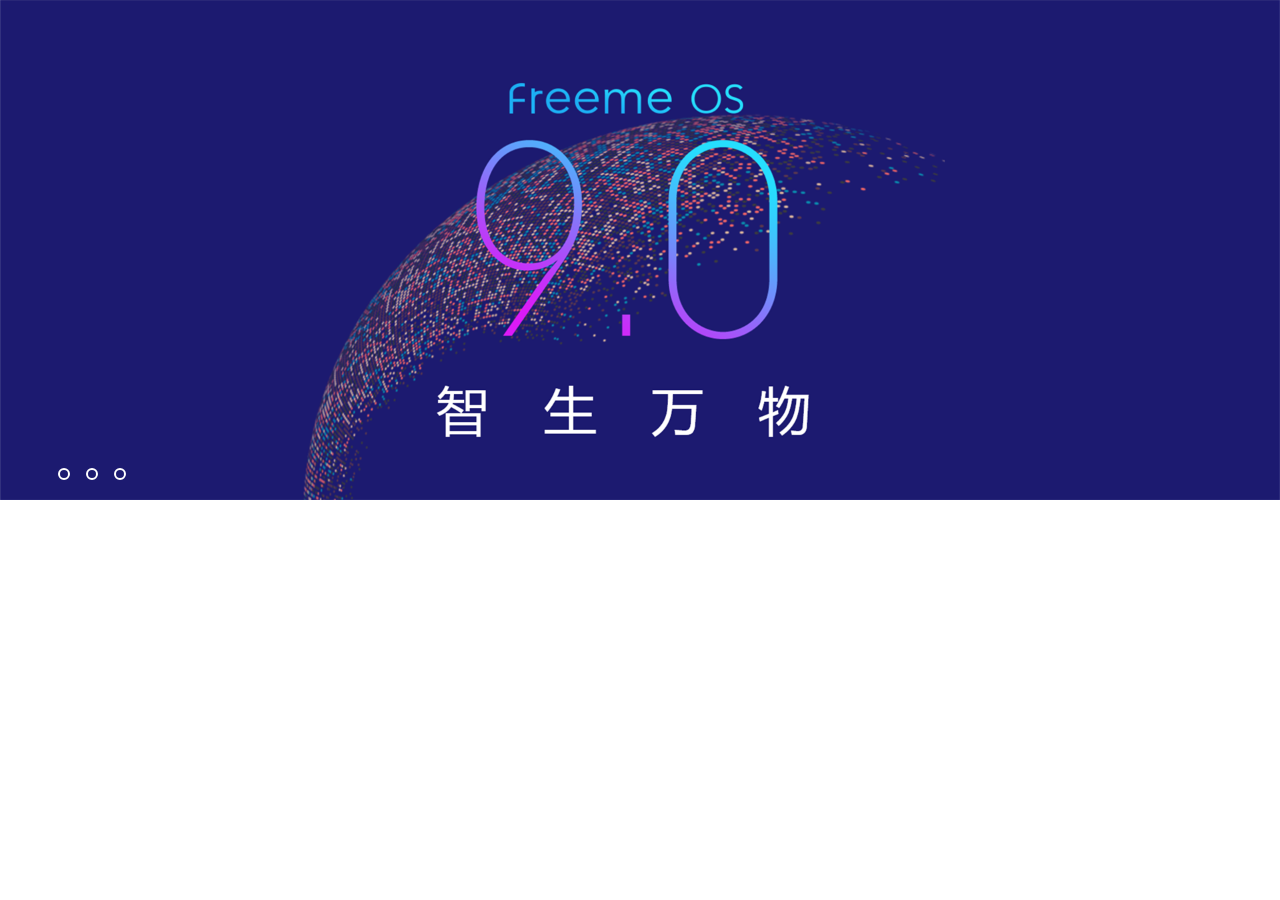
<file: test.html>
<!DOCTYPE html>
<html lang="en">
<head>
    <meta charset="UTF-8">
    <meta name="viewport" content="width=device-width, initial-scale=1.0">
    <meta http-equiv="X-UA-Compatible" content="ie=edge">
    <title>Document</title>
    <script src="https://cdn.staticfile.org/jquery/1.10.2/jquery.min.js"></script>
    <style>
        div,li,ul,body {
            margin: 0;
            padding: 0;
        }
        ul,li {
            list-style: none;
        }
        .slide {
            position: relative;
        }
        .slide .slide-items li img {
            width: 100%;
        }
        .slide .slide-items li {
            position: absolute;
            top: 0;
            left: 0px;
            transition: left 2s;
        }
        .slide-nav li{
            border: 2px solid #ffffff;
            height: 8px;
            width: 8px;
            border-radius: 90%;

        }
        .slide-nav {
            position: absolute;
            top: 460px;
            left: 50px;
        }
        .slide-nav li {
            float: left;
            margin: 8px;
            
        }
        .slide-nav .active {
            background-color: goldenrod;
        }

    </style>
    <script>
        var itemToShow=1;
        function showSlide(item){

        switch(item)
        {
          case 1:
            $(".slide .slide-items li:nth-child(1)").css("transition","left 2s");
            $(".slide .slide-items li:nth-child(1)").css("left","0%");

            $(".slide .slide-items li:nth-child(2)").css("transition","left 0s");
            $(".slide .slide-items li:nth-child(2)").css("left","100%");


            $(".slide .slide-items li:nth-child(3)").css("left","-100%");

            $(".slide .slide-nav li").removeClass("active");
            $(".slide .slide-nav li:nth-child(1)").addClass("active");
           break;
          case 2:
          $(".slide .slide-items li:nth-child(2)").css("transition","left 2s");
          $(".slide .slide-items li:nth-child(2)").css("left","0%");

          $(".slide .slide-items li:nth-child(3)").css("transition","left 0s");
          $(".slide .slide-items li:nth-child(3)").css("left","100%");
          


          $(".slide .slide-items li:nth-child(1)").css("left","-100%");

          $(".slide .slide-nav li").removeClass("active");
          $(".slide .slide-nav li:nth-child(2)").addClass("active");
          break;
          default:
          $(".slide .slide-items li:nth-child(3)").css("transition","left 2s");
          $(".slide .slide-items li:nth-child(3)").css("left","0%");

          $(".slide .slide-items li:nth-child(1)").css("transition","left 0s");
          $(".slide .slide-items li:nth-child(1)").css("left","100%");

          $(".slide .slide-items li:nth-child(2)").css("left","-100%");

          $(".slide .slide-nav li").removeClass("active");
          $(".slide .slide-nav li:nth-child(3)").addClass("active");
        }

        }
        $(document).ready(function(){
            var autotimer = setInterval(() => {
                //切换动作
                console.log("fff");
                var width = document.body.clientWidth;
                $(".slide li img").css("width",width.toString());
                
                showSlide(itemToShow);
                itemToShow++;
                if(itemToShow==4)
                {
                    itemToShow=1;
                }


            }, 3000);


            $("p").click(function(){
                $(this).hide();
            });
            });
    </script>
</head>
<body>
    <div class="slide">
        <ul class="slide-items">
            <li>
                <img src="./img/slide0.png" alt="">
            </li>
            <li style="left:100%">
                <img src="./img/slide1.jpg" alt="">

            </li>
            <li style="left: -200%">
                <img src="./img/slide2.jpg" alt="">
            </li>
        </ul>
        <ul class="slide-nav">
            <li></li>
            <li></li>
            <li></li>
        </ul>
    </div>

</body>
</html>
</file>
<file: drioio/css/common.css>
div,li,ul,body {
    margin: 0;
    padding: 0;
}
ul,li {
    list-style: none;
}

body {
    font-family: sans-serif;
    color: #404040;
}
a {
    text-decoration: none;
}

h1,h2,h3,h4{font-weight:normal;}

div{
    box-sizing: border-box;
} 



.header {
    background-image:url(./../img/about-tem-1.jpg); 
    background-repeat:no-repeat;
    height: 416px;
    color: white;
    padding: 120px 0px 100px 60px;
}
.header h1 {
    font-size: 60px;
    display: inline;
}
.header hr {
    height: 2px;
    width: 200px;
    color: #ff7900;
    background-color: #ff7900;
    margin-left: 0;
}

.header>span {
    font-size: 40px;
    display: inline;
    margin: 20px;
}
.com-contents .com-title{
    border-bottom: 1px solid rgb(182, 180, 180);
    padding-bottom: 30px;
}
.com-contents .com-title>h1 {
    font-size: 36px;
}
.com-contents .com-title>hr {
    height: 2px;
    width: 100px;
    color: #ff7900;
    background-color: #ff7900;
    margin-left: 0;
}
</file>
<file: drioio/css/main.css>
.nav{
    background-color: black;
    opacity: 0.6;
    height: 74px;
    width: 100%;
    line-height: 74px;
    position: fixed;
    top: 0;
    left: 0;
    z-index: 10;
}
.nav .logo {
    padding: 6px 100px 0 100px;
    float: left;
    height: 74px;
}

.nav .nav-bar {
    float: right;
}
.nav .nav-bar>ul>li{
    float: left;
    padding: 0 10px 0 10px;
}
.nav .nav-bar>ul>li a{
    color: #9d9d9d;
}
.nav .nav-bar>ul>li a:hover{
    color: white;
}
.nav .nav-bar .nav-last {
    padding-right: 100px;
}

.nav-sub{
    display: none;
    position: absolute;
    top: 100%;
    left: 0px;
    background-color: black;
    opacity: 0.9;
    width: 100%;
    color: white;
}
.nav-sub>ul{
    width: 50%;
    margin: 0 auto 0 auto;
}
.nav-sub>ul>li{
    float: left;
    background-image:url(./../img/nav_xw_01.png); 
    background-repeat:no-repeat;
    background-position: 0% 50%;
    padding: 8px 40px 8px 40px;
    line-height: 40px;
}


.slide {
    position: relative;
    overflow: hidden;
}
.slide .slide-items li img {
    width: 100%;
}
.slide .slide-items li {
    position: absolute;
    top: 0;
    left: 0px;
    transition: left 2s;
}
.slide-items {
    height: 530px;
}
.slide-nav li{
    border: 2px solid #ffffff;
    height: 8px;
    width: 8px;
    border-radius: 90%;

}
.slide-nav {
    position: absolute;
    top: 460px;
    left: 50px;
}
.slide-nav li {
    float: left;
    margin: 8px;
    
}
.slide-nav .active {
    background-color: goldenrod;
}

.sdk-contents , .news-contents , .com-contents{
    width: 80%;
    margin: 0 auto;
}
.sdk-title {
    text-align: center;
    padding-top: 170px;
    padding-bottom: 4px;
}
.sdk-title h1 {
    font-size: 30px;
}
.sdk-title h3 {
    font-size: 20px;
}

.sdk-items div{
    width: 33%;
    text-align: center;
    float: left;
    margin-top:  50px ;
}


.sdk-items div:hover{
    -webkit-filter: brightness(150%); /* Chrome, Safari, Opera */
    filter: brightness(150%);
}

.to-driod {
    text-align: center;
    margin: 100px auto 120px auto;

}
.to-driod {
    color: white;

    background-image:url(./../img/zoujin_banner.jpg); 
    background-repeat:no-repeat;
    background-size:100%;
    -moz-background-size:100%;
    padding: 50px 20px 100px 20px;
    
}

.to-driod h2 {
    font-size: 30px;
}
.to-driod p {
   margin-bottom: 40px;
}
.to-driod .link-driod {
    border: 2px solid white;
    color: white;
    display: inline;
    padding: 10px 26px 10px 26px;
    border-radius: 5px;
}
.to-driod .link-driod a{
    color: white;
}

.to-driod .link-driod:hover{
    -webkit-filter: brightness(50%); /* Chrome, Safari, Opera */
    filter: brightness(50%);
}

.to-driod .link-driod:hover a{
    color: blue;
}

.new {
    width: 33%;
    float: left;
    padding: 20px;
}

.news-contents h1 {
    text-align: center;
}
.times{
    font-size: 30px;
}
.new-content>a{
    color: #ff8b3d;
}
.new-content>a:hover{
    color: blue;
}

.new-content>p {
    margin-bottom: 40px;
}
.new-content>h2 {
    margin-bottom: 10px;
    margin-top: 30px;
}

.com-contents>h1 {
    text-align: center;
    margin: 100px 0 4   0px 0;
}
.forum {
    float: left;
    width: 50%;
    padding: 40px;
    height: 120px;
    line-height: 120px;
}
.forum img {
    height: 120px;
    vertical-align: middle;
    margin-right: 26px;

}
.forum a {
    display: inline-block;
    height: 80px;
    line-height: 120px;
    font-size: 24px;
    color: #4c7ab7;
}

.partner {
    margin: 140px auto 40px auto;
}
.partner img {
    width: 100%;
}

.footer{
    background-color: #3e3e3e;
}
.footer-left {
    width: 30%;
    padding: 40px 40px 50px 80px;
    color: #858585;
    font-size: 12px;
    float: left;
}

.left-tips1 {
    background-image: url(../img/icon_phone.png);
    background-repeat:no-repeat;
    padding-left: 60px;
}

.left-tips2 {
    background-image: url(../img/icon_gupiao.png);
    background-repeat:no-repeat;
    padding-left: 60px; 
}
.info-nu{
    font-size: 18px;
    color: white;
}

.footer-right {
    width: 70%;
    padding: 40px 40px 50px 80px;
    color: white;
    float: right;
}
.footer-right a {
    color: white;
}
.footer-link{
    padding: 40px 40px 50px 40px;
}
.footer-link span{
    padding: 0px 30px 0px 30px;
}
.copyright {
    color: #858585;
}
.footer>hr{
    color: #858585;
    width: 90%;
    height: 10px;
}
</file>
<file: css/common.css>
div,li,ul,body {
    margin: 0;
    padding: 0;
}
ul,li {
    list-style: none;
}

body {
    font-family: sans-serif;
    color: #404040;
}
a {
    text-decoration: none;
}

h1,h2,h3,h4{font-weight:normal;}

div{
    box-sizing: border-box;
} 



.header {
    background-image:url(./../img/about-tem-1.jpg); 
    background-repeat:no-repeat;
    height: 416px;
    color: white;
    padding: 120px 0px 100px 60px;
}
.header h1 {
    font-size: 60px;
    display: inline;
}
.header hr {
    height: 2px;
    width: 200px;
    color: #ff7900;
    background-color: #ff7900;
    margin-left: 0;
}

.header>span {
    font-size: 40px;
    display: inline;
    margin: 20px;
}
.com-contents .com-title{
    border-bottom: 1px solid rgb(182, 180, 180);
    padding-bottom: 30px;
}
.com-contents .com-title>h1 {
    font-size: 36px;
}
.com-contents .com-title>hr {
    height: 2px;
    width: 100px;
    color: #ff7900;
    background-color: #ff7900;
    margin-left: 0;
}
</file>
<file: css/main.css>
.nav{
    background-color: black;
    opacity: 0.6;
    height: 74px;
    width: 100%;
    line-height: 74px;
    position: fixed;
    top: 0;
    left: 0;
    z-index: 10;
}
.nav .logo {
    padding: 6px 100px 0 100px;
    float: left;
    height: 74px;
}

.nav .nav-bar {
    float: right;
}
.nav .nav-bar>ul>li{
    float: left;
    padding: 0 10px 0 10px;
}
.nav .nav-bar>ul>li a{
    color: #9d9d9d;
}
.nav .nav-bar>ul>li a:hover{
    color: white;
}
.nav .nav-bar .nav-last {
    padding-right: 100px;
}

.nav-sub{
    display: none;
    position: absolute;
    top: 100%;
    left: 0px;
    background-color: black;
    opacity: 0.9;
    width: 100%;
    color: white;
}
.nav-sub>ul{
    width: 50%;
    margin: 0 auto 0 auto;
}
.nav-sub>ul>li{
    float: left;
    background-image:url(./../img/nav_xw_01.png); 
    background-repeat:no-repeat;
    background-position: 0% 50%;
    padding: 8px 40px 8px 40px;
    line-height: 40px;
}


.slide {
    position: relative;
    overflow: hidden;
}
.slide .slide-items li img {
    width: 100%;
}
.slide .slide-items li {
    position: absolute;
    top: 0;
    left: 0px;
    transition: left 2s;
}
.slide-items {
    height: 530px;
}
.slide-nav li{
    border: 2px solid #ffffff;
    height: 8px;
    width: 8px;
    border-radius: 90%;

}
.slide-nav {
    position: absolute;
    top: 460px;
    left: 50px;
}
.slide-nav li {
    float: left;
    margin: 8px;
    
}
.slide-nav .active {
    background-color: goldenrod;
}

.sdk-contents , .news-contents , .com-contents{
    width: 80%;
    margin: 0 auto;
}
.sdk-title {
    text-align: center;
    padding-top: 170px;
    padding-bottom: 4px;
}
.sdk-title h1 {
    font-size: 30px;
}
.sdk-title h3 {
    font-size: 20px;
}

.sdk-items div{
    width: 33%;
    text-align: center;
    float: left;
    margin-top:  50px ;
}


.sdk-items div:hover{
    -webkit-filter: brightness(150%); /* Chrome, Safari, Opera */
    filter: brightness(150%);
}

.to-driod {
    text-align: center;
    margin: 100px auto 120px auto;

}
.to-driod {
    color: white;

    background-image:url(./../img/zoujin_banner.jpg); 
    background-repeat:no-repeat;
    background-size:100%;
    -moz-background-size:100%;
    padding: 50px 20px 100px 20px;
    
}

.to-driod h2 {
    font-size: 30px;
}
.to-driod p {
   margin-bottom: 40px;
}
.to-driod .link-driod {
    border: 2px solid white;
    color: white;
    display: inline;
    padding: 10px 26px 10px 26px;
    border-radius: 5px;
}
.to-driod .link-driod a{
    color: white;
}

.to-driod .link-driod:hover{
    -webkit-filter: brightness(50%); /* Chrome, Safari, Opera */
    filter: brightness(50%);
}

.to-driod .link-driod:hover a{
    color: blue;
}

.new {
    width: 33%;
    float: left;
    padding: 20px;
}

.news-contents h1 {
    text-align: center;
}
.times{
    font-size: 30px;
}
.new-content>a{
    color: #ff8b3d;
}
.new-content>a:hover{
    color: blue;
}

.new-content>p {
    margin-bottom: 40px;
}
.new-content>h2 {
    margin-bottom: 10px;
    margin-top: 30px;
}

.com-contents>h1 {
    text-align: center;
    margin: 100px 0 4   0px 0;
}
.forum {
    float: left;
    width: 50%;
    padding: 40px;
    height: 120px;
    line-height: 120px;
}
.forum img {
    height: 120px;
    vertical-align: middle;
    margin-right: 26px;

}
.forum a {
    display: inline-block;
    height: 80px;
    line-height: 120px;
    font-size: 24px;
    color: #4c7ab7;
}

.partner {
    margin: 140px auto 40px auto;
}
.partner img {
    width: 100%;
}

.footer{
    background-color: #3e3e3e;
}
.footer-left {
    width: 30%;
    padding: 40px 40px 50px 80px;
    color: #858585;
    font-size: 12px;
    float: left;
}

.left-tips1 {
    background-image: url(../img/icon_phone.png);
    background-repeat:no-repeat;
    padding-left: 60px;
}

.left-tips2 {
    background-image: url(../img/icon_gupiao.png);
    background-repeat:no-repeat;
    padding-left: 60px; 
}
.info-nu{
    font-size: 18px;
    color: white;
}

.footer-right {
    width: 70%;
    padding: 40px 40px 50px 80px;
    color: white;
    float: right;
}
.footer-right a {
    color: white;
}
.footer-link{
    padding: 40px 40px 50px 40px;
}
.footer-link span{
    padding: 0px 30px 0px 30px;
}
.copyright {
    color: #858585;
}
.footer>hr{
    color: #858585;
    width: 90%;
    height: 10px;
}
</file>
<file: css/about.css>
.com-items .com-item{
    padding: 40px 20px 40px 20px;
}
.com-items .com-item img{
    float: left;
    padding: 40px 60px 40px 60px;
    
}
.com-items .com-item p{
    line-height: 28px;
}
.com-items:last-child{
    padding-bottom: 100px;
}
</file>
<file: css/contact.css>
.com-items .com-item{
    padding: 40px 20px 40px 20px;
}
.com-items .com-item img{
    width: 100%;
    
}
.com-items .com-item p{
    line-height: 28px;
}
.com-items:last-child{
    padding-bottom: 100px;
}
.header {
    background-image: url(./../img/contact.jpg);
}
</file>
<file: css/news.css>
.com-items .com-item{
    padding: 40px 20px 40px 20px;
    box-shadow: 2px 2px 4px rgb(197, 195, 195);
}
.com-items .com-item img{
    float: left;
    width: 30%;
    padding: 20px 60px 40px 60px;
    
}
.com-items .com-item p{
    line-height: 28px;
}
.com-items:last-child{
    padding-bottom: 100px;
}
.header {
    background-image: url(./../img/newsHead.jpg);
}
</file>
<file: css/product.css>
.com-items .com-item{
    padding: 40px 20px 40px 20px;
}
.com-items .com-item img{
    float: left;
    width: 34%;
    padding: 20px 60px 40px 60px;
}
.com-items .com-item p{
    line-height: 28px;
}
.com-items:last-child{
    padding-bottom: 100px;
}
/*隔行换边*/
.com-items:nth-child(odd) .com-item img{
    float: right;
}
.header {
    background-image: url(./../img/productHead.jpg);
}
</file>
